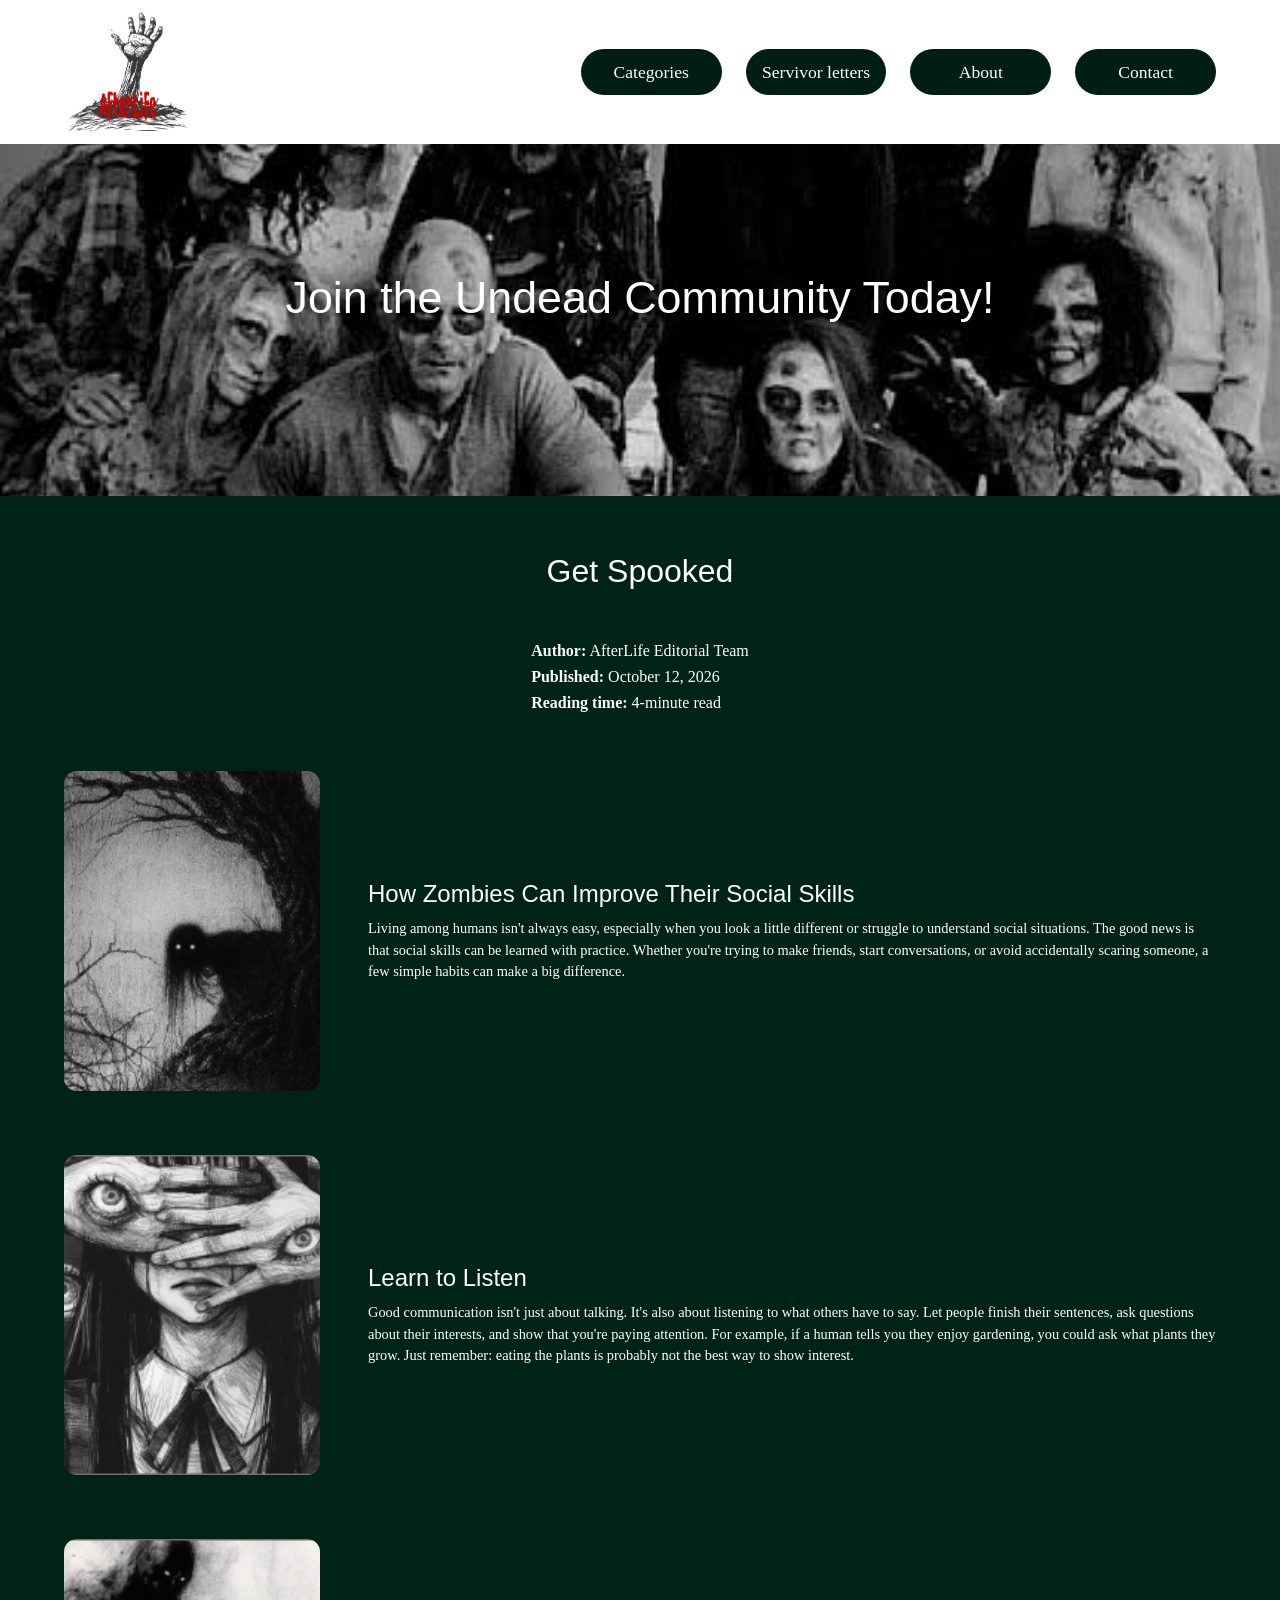
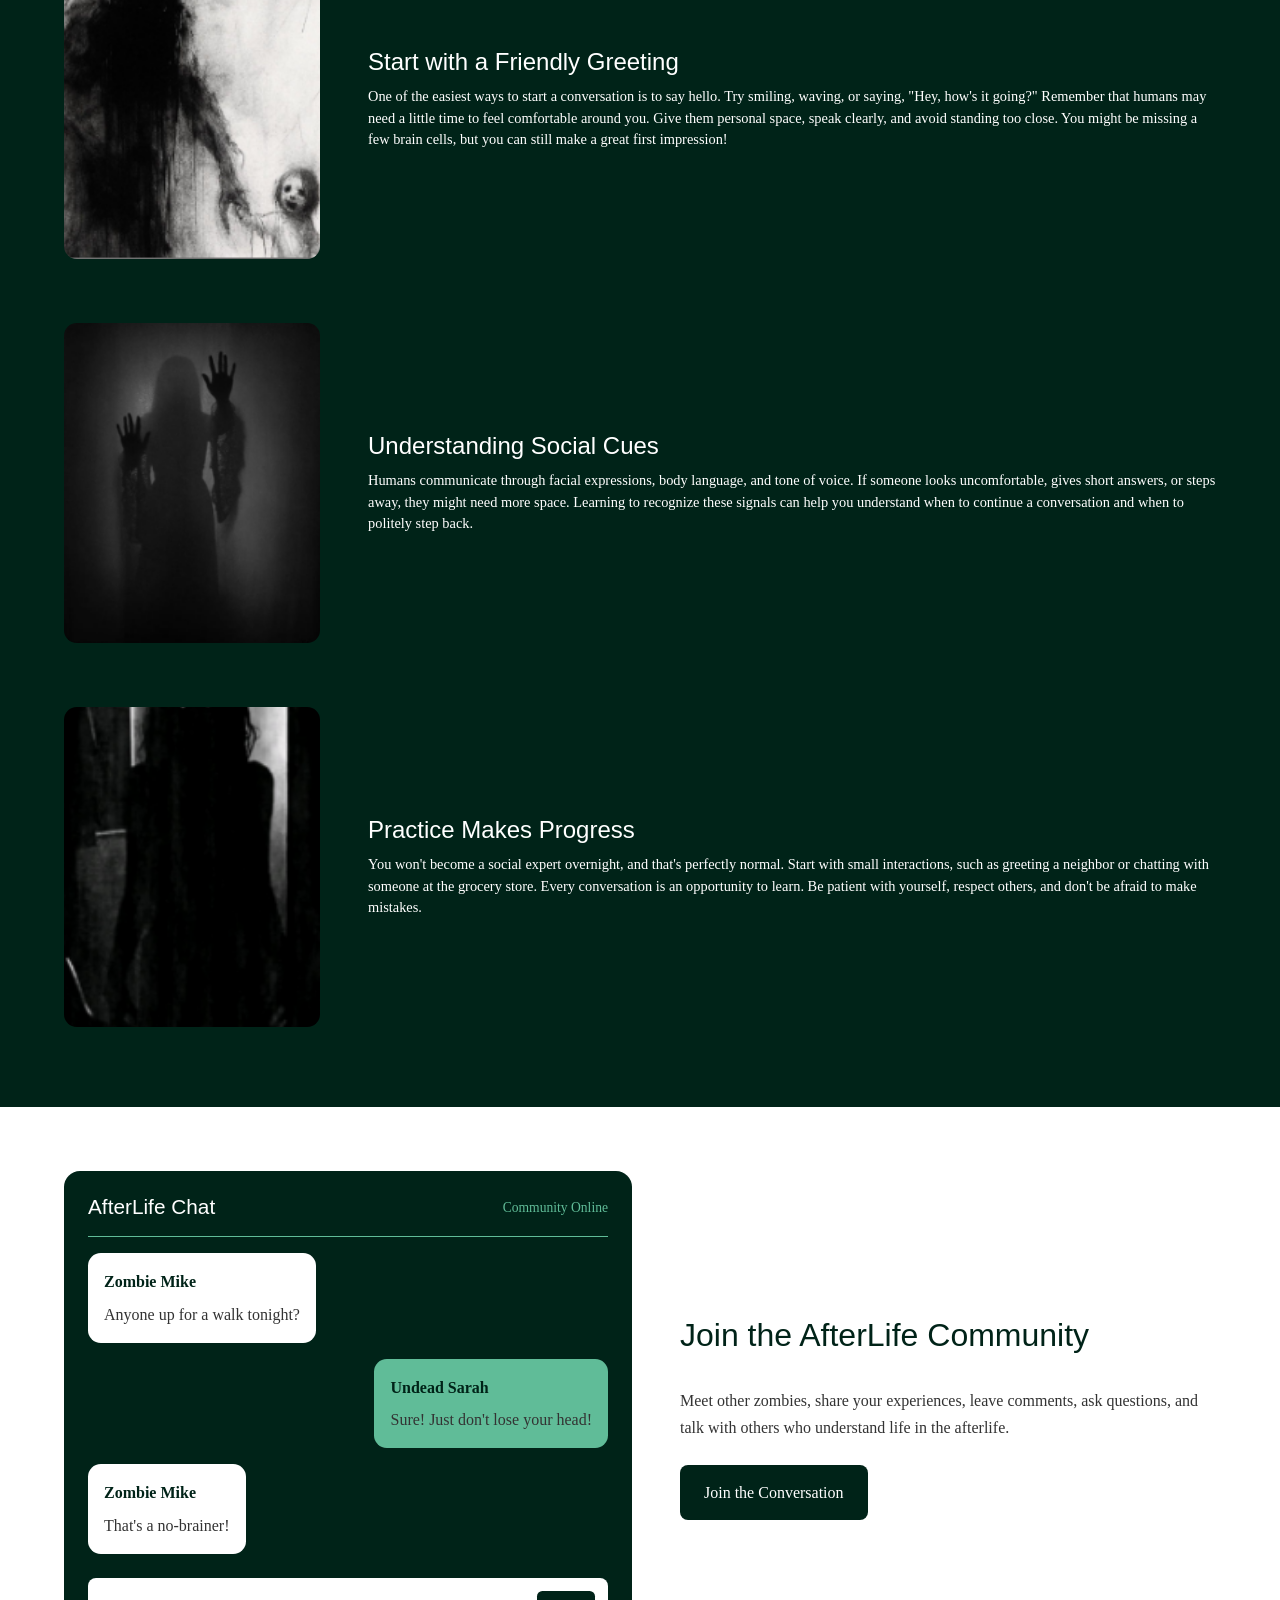
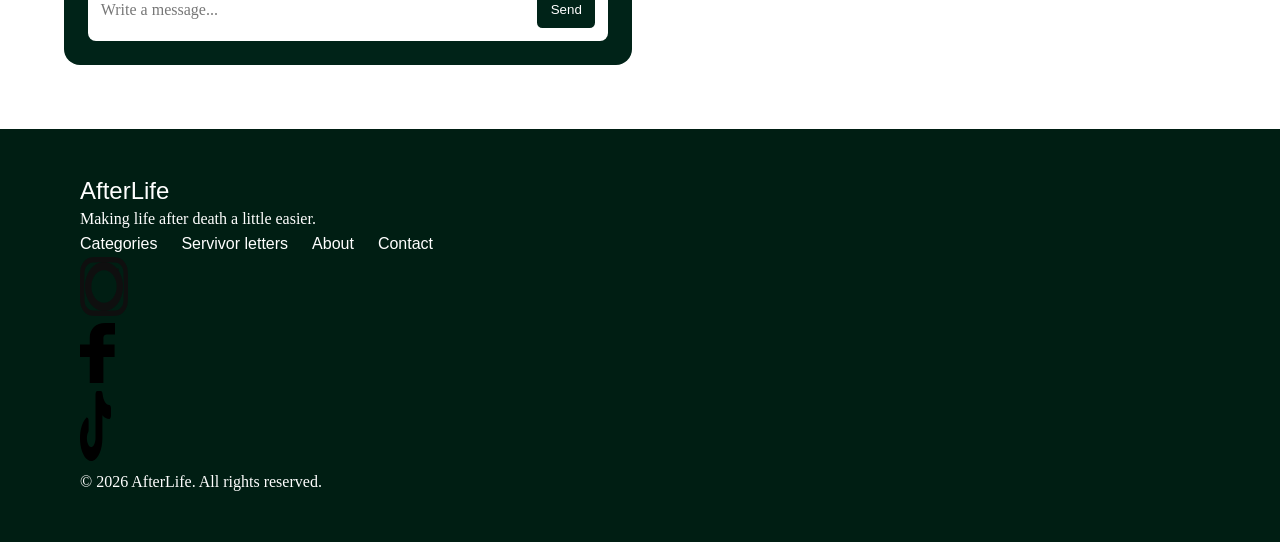
<file: article1.html>
<!DOCTYPE html> <!--Declares the document type and version (HTML-5) ()-->
<html lang="en"><!--Tells the browser and accessibility tools that the page is in english-->
<head><!--Holds things like meta data, title, css link-->
<!-- Meta data -->
  <meta charset="utf-8">
  <meta name="viewport" content="width=device-width, initial-scale=1">
  <meta name="description" content="Explore zombie social skills, friendship, communication, and relationships with helpful articles from AfterLife.">
   <meta name="keywords" content="zombie social skills, zombie friendship, zombie relationships, how zombies make friends, zombie communication tips, zombie confidence building, zombie social life, zombie dating tips, zombie lifestyle advice, undead friendship guide, zombie community building, how to meet other zombies, zombie conversation tips, zombie relationship skills, zombie emotional intelligence, zombie personal development, zombie self improvement, zombie social confidence, zombie communication guide, zombie friendship advice, how to talk to other zombies, how to make friends as a zombie, how to improve communication skills, how to build relationships as a zombie, how zombies handle social situations, how to overcome social awkwardness, how to develop better friendships, how to become more socially confident, how to meet new zombie friends, how to improve your undead lifestyle, best zombie dating advice, zombie friendship activities, zombie social skills training, zombie relationship coaching, zombie communication course, zombie lifestyle guide, zombie dating and relationships, zombie friendship community, zombie social behavior, zombie etiquette tips, zombie survival lifestyle, undead daily living advice, zombie personal growth tips, zombie social interaction guide, ways zombies can make friends, tips for dating as a zombie, ways to improve zombie communication, building friendships in the undead world, social skills for newly turned zombies, complete guide to zombie relationships">

<!-- open graph (preview card when shared on platforms like Facebook) -->

<!-- imports -->

<!-- google font -->

<!-- favicon -->

<!-- title -->
  <title>Zombie Social Skills | AfterLife</title>
<!-- css link -->
<link rel="stylesheet" href="styles.css">  <!-- Load responsive navigation library -->
</head><!--end-->
<body><!--Holds all the content on the page-->
<header>
  <div class="container">

    <!-- Logo -->
    <div class="logo">
      <img src="logos/zombie-spooky-arm-sticking-out-ground-with-engraving-style-black-color-only_925376-243410.jpg" alt="Logo">
    </div>

   <!-- Navbar -->
<nav class="navbar" aria-label="Main navigation">
  <ul>
    <li><a href="category3.html">Categories</a></li>
    <li><a href="fear6.html">Servivor letters</a></li>
    <li><a href="about4.html">About</a></li>
    <li><a href="contact5.html">Contact</a></li>
  </ul>
</nav>

    <!-- Toggle Button -->
    <button type="button" class="menu-toggle" onclick="toggleNav()" aria-label="Toggle navigation">
      ☰
    </button>

  </div>
</header>

  <!-- Banner -->
  <section class="article-banner" aria-label="Introduction">
    <div class="banner-container">
      <div class="banner-content">
        <h1>Join the Undead Community Today!</h1>
      </div>
    </div>
  </section>

  <!-- Main Content -->
  <main>
    <article class="content-section">
      <div class="container">
        <header class="article-header">
          <h2>Get Spooked</h2>
          <div class="top-middle">
            <p><strong>Author:</strong> AfterLife Editorial Team</p>
            <p><strong>Published:</strong> October 12, 2026</p>
            <p><strong>Reading time:</strong> 4-minute read</p>
          </div>
        </header>

        <!-- Introduction -->
        <section class="article-section">
          <div class="content-right">
            <h2>How Zombies Can Improve Their Social Skills</h2>
            <p>Living among humans isn't always easy, especially when you look a little different or struggle to understand social situations. The good news is that social skills can be learned with practice. Whether you're trying to make friends, start conversations, or avoid accidentally scaring someone, a few simple habits can make a big difference.</p>
          </div>
          <div class="image">
            <img src="images/scaryimage.png (2).png" alt="Spooky zombie illustration" loading="lazy">
          </div>
        </section>

        <!-- Listening Skills -->
        <section class="article-section">
          <div class="content-right">
            <h2>Learn to Listen</h2>
            <p>Good communication isn't just about talking. It's also about listening to what others have to say. Let people finish their sentences, ask questions about their interests, and show that you're paying attention. For example, if a human tells you they enjoy gardening, you could ask what plants they grow. Just remember: eating the plants is probably not the best way to show interest.</p>
          </div>
          <div class="image">
            <img src="images/scaryimage2.png.png" alt="Creepy zombie-themed illustration" loading="lazy">
          </div>
        </section>

        <!-- Friendly Greetings -->
        <section class="article-section">
          <div class="content-right">
            <h2>Start with a Friendly Greeting</h2>
            <p>One of the easiest ways to start a conversation is to say hello. Try smiling, waving, or saying, "Hey, how's it going?" Remember that humans may need a little time to feel comfortable around you. Give them personal space, speak clearly, and avoid standing too close. You might be missing a few brain cells, but you can still make a great first impression!</p>
          </div>
          <div class="image">
            <img src="images/scaryimage3.png.png" alt="Zombie-themed greeting illustration" loading="lazy">
          </div>
        </section>

        <!-- Social Cues -->
        <section class="article-section">
          <div class="content-right">
            <h2>Understanding Social Cues</h2>
            <p>Humans communicate through facial expressions, body language, and tone of voice. If someone looks uncomfortable, gives short answers, or steps away, they might need more space. Learning to recognize these signals can help you understand when to continue a conversation and when to politely step back.</p>
          </div>
          <div class="image">
            <img src="images/scaryimage4.png.png" alt="Zombie-themed social interaction illustration" loading="lazy">
          </div>
        </section>

        <!-- Practice -->
        <section class="article-section">
          <div class="content-right">
            <h2>Practice Makes Progress</h2>
            <p>You won't become a social expert overnight, and that's perfectly normal. Start with small interactions, such as greeting a neighbor or chatting with someone at the grocery store. Every conversation is an opportunity to learn. Be patient with yourself, respect others, and don't be afraid to make mistakes.</p>
          </div>
          <div class="image">
            <img src="images/scaryimage5.png.png" alt="Zombie-themed social skills illustration" loading="lazy">
          </div>
        </section>
      </div>
    </article>
  </main>

  <!-- COMMUNITY SECTION -->
<section class="community-section" aria-labelledby="community-heading">
    <div class="container">

        <!-- COMMUNITY CHAT SCREEN -->
        <div class="chat-screen-left" aria-label="Community chat preview">

            <div class="chat-header">
                <h3>AfterLife Chat</h3>
                <span>Community Online</span>
            </div>

            <div class="chat-message">
                <strong>Zombie Mike</strong>
                <p>Anyone up for a walk tonight?</p>
            </div>

            <div class="chat-message message-right">
                <strong>Undead Sarah</strong>
                <p>Sure! Just don't lose your head!</p>
            </div>

            <div class="chat-message">
                <strong>Zombie Mike</strong>
                <p>That's a no-brainer!</p>
            </div>

            <div class="chat-input">
                <span>Write a message...</span>
                <button type="button" disabled>Send</button>
            </div>

        </div>

        <!-- COMMUNITY INFORMATION -->
        <div class="content-right">
            <h2 id="community-heading">Join the AfterLife Community</h2>

            <p>
                Meet other zombies, share your experiences, leave comments,
                ask questions, and talk with others who understand life
                in the afterlife.
            </p>

            <a href="contact.html">Join the Conversation</a>
        </div>

    </div>
</section>
  <!-- Footer -->
  <footer class="footer">
    <div class="container">
      <div class="footer-logo">
        <h2>AfterLife</h2>
        <p>Making life after death a little easier.</p>
      </div>
      <!-- Footer Navigation -->
      <nav class="footer-nav" aria-label="Footer navigation">
         <li><a href="category3.html">Categories</a></li>
         <li><a href="fear6.html">Servivor letters</a></li>
         <li><a href="about4.html">About</a></li>
         <li><a href="contact5.html">Contact</a></li>
      </nav>
      <!-- Social Media Icons -->
      <div class="icon-area-right">
        <ul>
          <li><a href="#" aria-label="Instagram"><img src="./logos/instagramicon.png.png" alt="Instagram"></a></li>
          <li><a href="#" aria-label="Facebook"><img src="./logos/facebookicon.png.png" alt="Facebook"></a></li>
          <li><a href="#" aria-label="TikTok"><img src="./logos/tiktokicon.png.png" alt="TikTok"></a></li>
        </ul>
      </div>
      <!-- Copyright -->
      <div class="copyright">
        <p>&copy; 2026 AfterLife. All rights reserved.</p>
      </div>
    </div>
  </footer>

  <!-- script -->
   <script src="script.js"></script>
</body>
</html>
</file>
<file: styles.css>
/* GLOBAL RESET */
* {
    margin: 0;
    padding: 0;
    scroll-behavior: smooth;
    -webkit-font-smoothing: antialiased;
    -moz-osx-font-smoothing: grayscale;
    text-decoration: none;
    list-style: none;
    line-height: 1.6;
    box-sizing: border-box;
}

/* HEADINGS */
h1, h2, h3, h4, h5, h6 {
    font-weight: normal;
  font-family: "Slackey", sans-serif;
    line-height: 1.2;
}

/* BODY */
body {
    font-family: "", serif;
    font-size: 1em;
    font-weight: 400;
    line-height: 1.5;
    text-align: left;
    color: #222;
    background-color: #f4f4f4;
}
/*global end

/* HEADER */
header {
    width: 100%;
    background-color: #FFFFFF;
    padding: 0.5em 5%;
    position: relative;
    z-index: 10;
}

/* CONTAINER */
.container {
    display: flex;
    flex-wrap: wrap;
    align-items: center;
    gap: 1em;
}

/* LOGO */
.logo {
    display: flex;
    align-items: center;
}

.logo img {
    display: block;
    width: 8em;
    max-width: 100%;
    height: auto;
}

/* NAVIGATION */
.navbar {
    margin-left: auto;
}

.navbar ul {
    display: flex;
    align-items: center;
    gap: 1.5em;
    list-style: none;
}

.navbar a {
    display: block;
    padding: 0.5em;
    color: white;
    width: 8em;
    font-size: 1.1em;
    background-color: #001E13;
    border-radius: 3.125em;
    text-align: center;
    text-decoration: none;
    transition: color 0.3s ease;
}

/* NAVIGATION PSEUDO-CLASSES */
.navbar a:hover {
    color: #7B1C1C;
}

.navbar a:focus-visible {
    outline: 0.15em solid #7B1C1C;
    outline-offset: 0.2em;
}

/* MENU TOGGLE BUTTON */
.menu-toggle {
    display: none;
    padding: 0.4em 0.6em;
    margin-left: auto;
    background-color: transparent;
    border: 0.1em solid #001E13;
    color: #001E13;
    font-size: 1.5em;
    cursor: pointer;
    position: relative;
}

.menu-toggle:hover {
    color: #7B1C1C;
    border-color: #050505;
}

.menu-toggle:focus-visible {
    outline: 0.15em solid #001E13;
    outline-offset: 0.2em;
}
/* MOBILE MEDIA QUERY */
@media screen and (max-width: 55em) {

    /* HEADER */
    .header,
    header {
        position: relative;
        z-index: 9999;
    }

    /* SHOW HAMBURGER MENU */
    .menu-toggle {
        display: block;
    }

    /* HIDE DESKTOP NAVIGATION */
    .navbar {
        display: none;
        width: 100%;
        margin-left: 0;
    }

    /* SHOW NAVIGATION WHEN TOGGLED */
    .navbar.active {
        display: block;
        position: absolute;
        top: 100%;
        left: 0;
        width: 100%;
        background-color: #ffffff;
        padding: 1em 5%;
        z-index: 10000;
        box-sizing: border-box;
    }

    /* NAVIGATION LIST */
    .navbar ul {
        display: flex;
        flex-direction: column;
        align-items: stretch;
        gap: 0.5em;
        padding-top: 0;
    }

    /* NAVIGATION LINKS */
    .navbar a {
        display: block;
        width: 100%;
        padding: 0.75em;
        box-sizing: border-box;
    }

    /* CONTAINER */
    .container {
        flex-wrap: wrap;
    }

}
/* FOOTER */
.footer {
    background-color: #001E13;
    padding: 3em 2em;
    color: #ffffff;
}

/* FOOTER CONTAINER */
.footer .container {
    display: block;
    width: 100%;
    max-width: 70em;
    margin: 0 auto;
}

/* FOOTER HEADING */
.footer h3 {
    font-size: 1.3em;
    margin-bottom: 2em;
}

/* FOOTER BOTTOM */
.footer-bottom {
    display: flex;
    justify-content: space-between;
    align-items: center;
    flex-wrap: wrap;
    gap: 2em;
}

/* FOOTER NAVIGATION */
.footer-nav {
    display: flex;
    flex-wrap: wrap;
    gap: 1.5em;
    font-family:  "Slackey", sans-serif;;
}

/* FOOTER NAVIGATION LINKS */
.footer-nav a {
    color: #ffffff;
    text-decoration: none;
    transition: color 0.3s ease;
}

/* FOOTER NAVIGATION HOVER */
.footer-nav a:hover {
    color: #60BC98;
}

/* SOCIAL ICON AREA */
.icon-area ul {
    display: flex;
    flex-wrap: wrap;
    list-style: none;
    gap: 1em;
}

/* SOCIAL ICON IMAGES */
.icon-area img {
    width: 2em;
    height: 2em;
    object-fit: contain;
}

/* SOCIAL ICON HOVER */
.icon-area a:hover img {
    opacity: 0.7;
}

/* CATEGORY BANNER */
.banner {
    background-image: url("./images/scarywindow.png");
    background-size: cover;
    background-position: center;
    background-repeat: no-repeat;
    background-color: #000000;
    min-height: 90vh;
    display: flex;
    align-items: center;
    padding: 2em 5%;
    position: relative;
    text-align: center;
}

/* BANNER CONTAINER */
.banner-container {
    width: 100%;
    max-width: 70em;
    margin: 0 auto;
    position: relative;
    z-index: 1;
}

/* BANNER CONTENT */
.banner-content {
    padding: 2em;
}

/* BANNER HEADING */
.banner h1 {
    font-size: 3.5em;
    font-weight: normal;
    line-height: 1.2;
    margin-bottom: 0.5em;
}

/* SECTION LINKS */
section a {
    background-color: #001E13;
    padding: 1em;
    border-radius: 10px;
    color: white;
    transition: background-color 1.0s ease, color 1.5s ease;
}

/* SECTION LINK HOVER */
section a:hover {
    color: #7B1C1C;
}
/* MOBILE BANNER */
@media screen and (max-width: 40em) {

    .banner {
        min-height: 70vh;
        padding: 2em 1em;
        background-repeat: no-repeat;
        background-size: cover;
        background-position: center;
    }

    .banner-content {
        padding: 1em;
    }

    .banner h1 {
        font-size: 2.3em;
    }

}
/* ABOUT SECTION */
.about {
    width: 100%;
    padding: 4em 1em;
    background-color: #001E13;
    box-sizing: border-box;
    color: white;
    text-align: center;
}

/* ABOUT CONTAINER */
.about .container {
    display: block;
    width: 100%;
    max-width: 60em;
    margin: 0 auto;
    padding: 2em;
    box-sizing: border-box;
    text-align: center;
}

/* ABOUT HEADING */
.about h2 {
    display: block;
    width: 100%;
    margin-bottom: 1em;
    color: #d0d8d4;
    text-align: center;
}

/* ABOUT DESCRIPTION */
.about p {
    line-height: 1.8;
    max-width: 45em;
    margin: 0 auto;
    text-align: center;
}

/* MOBILE LAYOUT */
@media screen and (max-width: 40em) {

    .about {
        padding: 2em 1em;
    }

    .about .container {
        padding: 1em;
    }

}





/* Categories section */
.categories {
    width: 100%;
    padding: 3em 1em;
    box-sizing: border-box;
    background-color: #001E13;
}

/* Category container */
.category-container {
    width: 100%;
    max-width: 70em;
    margin: 0 auto;
}

/* Section heading */
#article-heading {
    text-align: center;
    margin-bottom: 2em;
}

/* Flexbox layout */
.categories .container {
    display: flex;
    flex-wrap: wrap;
    gap: 2em;
    width: 100%;
}

/* Individual category boxes */
.box {
    flex: 1 1 17em;
    box-sizing: border-box;
    padding: 1.5em;
    border-radius: 1em;
    background-color: #ffffff;
    text-align: center;
}

/* Category images */
.box img {
    width: 100%;
    height: 14em;
    object-fit: cover;
    border-radius: 0.5em;
}

/* Category headings */
.box h2 {
    margin: 1em 0 0.5em;
}

/* Category descriptions */
.box p {
    line-height: 1.6;
    margin-bottom: 1.5em;
}

/* Category links */
.box a {
    display: inline-block;
    padding: 0.7em 1.2em;
    background-color: #285b46;
    color: white;
    text-decoration: none;
    border-radius: 0.5em;
}

/* Hover effect */
.box a:hover {
    background-color: #60BC98;
    color: #8B0000;
}

/* Box hover effect */
.box:hover {
    border-color: #60BC98;
}

/* Mobile layout */
@media screen and (max-width: 40em) {

    .categories .container {
        flex-direction: column;
    }

    .box {
        width: 100%;
    }

    .box img {
        height: auto;
    }
}
/* SUBSCRIPTION SECTION */

.subscription-section {
    display: flex;                          /* Uses flexbox */
    flex-direction: row;                    /* Places columns side by side */
    flex-wrap: wrap;                        /* Allows columns to wrap */
    align-items: center;                    /* Aligns columns vertically */
    gap: 2em;                               /* Adds space between columns */
    width: 100%;                            /* Uses full width */
    padding: 3em 1em;                       /* Adds inside spacing */
    box-sizing: border-box;                 /* Includes padding in width */
}

/* LEFT SIDE - FORM */

.left {
    flex: 1 1 20em;                         /* Allows form column to grow */
    min-width: 0;                           /* Prevents overflow */
    padding: 1.5em;                         /* Adds space around form */
    box-sizing: border-box;                 /* Includes padding in width */
}

/* MAILCHIMP CONTAINER */

#mc_embed_signup {
    width: 100%;                            /* Uses available width */
    padding: 1.5em;                         /* Adds space inside container */
    background-color: #fff;                 /* Sets white background */
    clear: both;                            /* Clears floats */
    font-family: Arial, Helvetica, sans-serif; /* Sets font */
    box-sizing: border-box;                 /* Includes padding in width */
}

/* FORM */

#mc-embedded-subscribe-form {
    display: block;                         /* Uses normal form layout */
    width: 100%;                            /* Uses available width */
    margin: 0;                              /* Removes default margin */
    padding: 0;                             /* Removes default padding */
    box-sizing: border-box;                 /* Includes padding in width */
}

/* FORM CONTENT */

#mc_embed_signup_scroll {
    width: 100%;                            /* Uses available width */
    padding: 0;                             /* Removes extra spacing */
    box-sizing: border-box;                 /* Includes padding in width */
}

/* FORM HEADING */

#mc-embedded-subscribe-form h2 {
    display: block;                         /* Makes heading a block */
    width: 100%;                            /* Uses available width */
    margin: 0 0 1em;                        /* Adds space below heading */
    padding: 1em;                           /* Adds space inside heading */
    font-size: 2em;                         /* Sets heading size */
    box-sizing: border-box;                 /* Includes padding in width */
}

/* REQUIRED FIELD MESSAGE */

.indicates-required {
    margin-bottom: 1em;                     /* Adds space below message */
}

/* FORM FIELD CONTAINERS */

.mc-field-group {
    display: flex;                          /* Uses flexbox */
    flex-direction: column;                 /* Stacks label and input */
    width: 100%;                            /* Uses available width */
    margin-bottom: 1em;                     /* Adds space between fields */
}

/* FORM LABELS */

#mc-embedded-subscribe-form label {
    display: block;                         /* Places label on its own line */
    margin-bottom: 0.5em;                   /* Adds space below label */
    font-weight: bold;                      /* Makes labels bold */
}

/* FORM INPUTS */

#mc-embedded-subscribe-form input:not([type="submit"]) {
    width: 100%;                            /* Uses available width */
    max-width: 25em;                        /* Limits input width */
    padding: 0.8em;                         /* Adds inside spacing */
    margin: 0;                              /* Removes default margin */
    border: 0.1em solid #285b46;            /* Adds green border */
    border-radius: 0.5em;                   /* Rounds input corners */
    box-sizing: border-box;                 /* Includes padding in width */
}

/* BIRTHDAY INPUTS */

#mc-embedded-subscribe-form .datefield {
    display: flex;                          /* Uses flexbox */
    flex-direction: row;                    /* Places date inputs in a row */
    flex-wrap: wrap;                         /* Allows inputs to wrap */
    align-items: center;                    /* Aligns inputs vertically */
    gap: 0.5em;                              /* Adds space between inputs */
}

#mc-embedded-subscribe-form .datefield input {
    width: 5em;                             /* Sets birthday input width */
}

/* SUBMIT BUTTON CONTAINER */

.submit-container {
    margin-top: 1em;                        /* Adds space above button */
}

/* SUBMIT BUTTON */

#mc-embedded-subscribe {
    width: 12em;                            /* Sets button width */
    padding: 1em;                           /* Adds inside spacing */
    background-color: #285b46;              /* Sets green background */
    color: white;                           /* Sets white text */
    font-size: 1.2em;                       /* Sets text size */
    border: none;                            /* Removes border */
    border-radius: 0.5em;                   /* Rounds button corners */
    cursor: pointer;                        /* Shows pointer on hover */
}

/* BUTTON HOVER */

#mc-embedded-subscribe:hover {
    background-color: #60BC98;              /* Changes background */
    color: #8B0000;                          /* Changes text color */
}

/* HIDDEN ANTI-SPAM FIELD */

.hidden-field {
    position: absolute;                     /* Removes from normal layout */
    left: -5000em;                           /* Hides field off screen */
}

/* RIGHT SIDE - IMAGE */

.image-right {
    flex: 1 1 20em;                         /* Allows image column to grow */
    min-width: 0;                           /* Prevents overflow */
    box-sizing: border-box;                 /* Includes padding in width */
}

/* IMAGE STYLING */

.image-right img {
    display: block;                         /* Removes inline spacing */
    width: 100%;                            /* Fills image container */
    height: auto;                           /* Maintains proportions */
    border-radius: 1em;                     /* Rounds image corners */
}

/* MOBILE LAYOUT */

@media screen and (max-width: 40em) {

    .subscription-section {
        flex-direction: column;             /* Stacks form and image */
        gap: 1em;                            /* Reduces column spacing */
        padding: 2em 1em;                    /* Reduces section spacing */
    }

    .left,
    .image-right {
        flex: 1 1 100%;                      /* Uses full available width */
        width: 100%;                         /* Fills container */
        padding: 1em;                        /* Adds inside spacing */
    }

    #mc_embed_signup {
        padding: 1em;                        /* Reduces container padding */
    }

    #mc-embedded-subscribe-form h2 {
        padding: 0.8em;                      /* Keeps heading padding */
        font-size: 1.6em;                    /* Reduces heading size */
    }

    #mc-embedded-subscribe {
        width: 100%;                         /* Makes button full width */
    }

}
/* SOCIAL ICONS */
.icon-area ul {
    display: flex;
    align-items: center;
    gap: 1em;
    padding: 0;
    margin: 0;
    list-style: none;
}

.icon-area img {
    display: block;
    width: 2em;
    height: 2em;
    object-fit: contain;
    transition: transform 0.3s ease;
}

.icon-area a:hover img {
    transform: translateY(-0.2em);
}

/* MOBILE FOOTER */
@media screen and (max-width: 40em) {

    .footer .container {
        flex-direction: column;
        align-items: flex-start;
    }

    .footer-bottom {
        flex-direction: column;
        align-items: flex-start;
    }

    .footer-nav ul {
        flex-direction: column;
        gap: 0.75em;
    }

}
/* Social Media Icons */
.icon-area ul {
    display: flex;
    gap: 1em;
    padding: 0;
    margin: 0;
    list-style: none;
}

.icon-area a {
    display: block;
    padding: 0.5em;
    border-radius: 0.5em;
    transition: background-color 0.3s ease;
}

.icon-area img {
    display: block;
    width: 2.5em;
    height: 2.5em;
    object-fit: contain;
}

/* Icon Hover */
.icon-area a:hover {
    background-color: #60BC98;
} 
/* Mobile Layout */
@media screen and (max-width: 40em) {
    .footer-bottom {
        flex-direction: column;
        align-items: flex-start;
    }

    .footer-nav ul {
        flex-wrap: wrap;
        gap: 1em;
    }

    .icon-area {
        margin-left: 0;
    }
}
/* CATEGORY SECTION */
.category-section {
    width: 100%;
    padding: 5em 5%;
    background-color: #001E13;
    color: white;
    text-align: center;
    box-sizing: border-box;
}

/* CATEGORY CONTAINER */
.category-section .container {
    display: block;
    width: 100%;
    max-width: 75em;
    margin: 0 auto;
}

/* CATEGORY HEADING */
.category-section h2 {
    margin-bottom: 0.5em;
    font-size: 2.5em;
    color: #60BC98;
}

/* CATEGORY INTRODUCTION */
.category-intro {
    max-width: 40em;
    margin: 0 auto 2em;
    color: #d0d8d4;
    line-height: 1.8;
}

/* CATEGORY NAVIGATION */
.dropdown-menu {
    display: flex;
    flex-wrap: wrap;
    justify-content: center;
    gap: 1em;
    margin-bottom: 3em;
}

/* CATEGORY NAVIGATION LINKS */
.dropdown-menu a {
    display: block;
    padding: 0.7em 1.5em;
    color: white;
    background-color: #26352e;
    border: 0.1em solid #60BC98;
    border-radius: 2em;
    text-decoration: none;
    transition: background-color 0.3s ease, color 0.3s ease;
}

/* CATEGORY NAVIGATION HOVER */
.dropdown-menu a:hover {
    background-color: #60BC98;
    color: #001E13;
}

/* CATEGORY GRID */
.category-grid {
    display: flex;
    flex-wrap: wrap;
    align-items: stretch;
    gap: 1.5em;
    width: 100%;
}

/* CATEGORY BOXES */
.category-box {
    display: flex;
    flex: 1 1 0;
    flex-direction: column;
    min-width: 0;
    overflow: hidden;
    background-color: #ffffff;
    color: #001E13;
    border-radius: 1em;
    box-shadow: 0 0.4em 1em rgba(0, 0, 0, 0.25);
    transition: transform 0.3s ease, box-shadow 0.3s ease;
}

/* CATEGORY BOX HOVER */
.category-box:hover {
    transform: translateY(-0.5em);
    box-shadow: 0 0.8em 1.5em rgba(0, 0, 0, 0.35);
}

/* CATEGORY IMAGES */
.category-box img {
    display: block;
    width: 100%;
    height: 18em;
    object-fit: cover;
}

/* CATEGORY CONTENT */
.category-content {
    display: flex;
    flex: 1;
    flex-direction: column;
    align-items: center;
    padding: 1.5em;
}

/* CATEGORY LABEL */
.category-label {
    margin-bottom: 0.7em;
    color: #368c6b;
    font-size: 0.75em;
    font-weight: bold;
    letter-spacing: 0.1em;
}

/* CATEGORY TITLES */
.category-box h3 {
    margin-bottom: 0.7em;
    font-size: 1.5em;
    color: #001E13;
}

/* CATEGORY TEXT */
.category-box p {
    margin-bottom: 1.5em;
    line-height: 1.7;
}

/* CATEGORY BUTTON */
.category-buttons {
    display: inline-flex;
    align-items: center;
    justify-content: center;
    align-self: center;
    width: 100%;
    max-width: 14em;
    min-height: 3em;
    margin-top: auto;
    padding: 0.8em 1em;
    background-color: #001E13;
    color: #ffffff;
    font-size: 1em;
    font-weight: bold;
    text-align: center;
    text-decoration: none;
    border: 0.1em solid #001E13;
    border-radius: 2em;
    cursor: pointer;
    box-sizing: border-box;
    transition: background-color 0.3s ease,
                color 0.3s ease,
                transform 0.3s ease;
}

/* CATEGORY BUTTON HOVER */
.category-buttons:hover {
    background-color: #60BC98;
    border-color: #60BC98;
    color: #001E13;
    transform: translateY(-0.2em);
}

/* CATEGORY BUTTON FOCUS */
.category-buttons:focus-visible {
    outline: 0.15em solid #60BC98;
    outline-offset: 0.2em;
}

/* MOBILE LAYOUT */
@media screen and (max-width: 40em) {

    /* CATEGORY SECTION */
    .category-section {
        padding: 3em 1em;
    }

    /* CATEGORY HEADING */
    .category-section h2 {
        font-size: 2em;
    }

    /* CATEGORY NAVIGATION */
    .dropdown-menu {
        gap: 0.7em;
        margin-bottom: 2em;
    }

    /* CATEGORY GRID */
    .category-grid {
        flex-direction: column;
    }

    /* CATEGORY BOXES */
    .category-box {
        flex: 1 1 auto;
        width: 100%;
    }

    /* CATEGORY IMAGES */
    .category-box img {
        height: 16em;
    }

}
 /* ARTICLE BANNER */
.article-banner {
    display: flex;
    align-items: center;
    justify-content: center;
    width: 100%;
    min-height: 22em;
    padding: 3em 2em;
    background-image: url(images/group.png);
    background-size: cover;
    background-position: center;
    text-align: center;
}

/* BANNER HEADING */
.banner-content h1 {
    color: #FFFFFF;
    font-size: 2.5em;
    font-weight: normal;
    text-align: center;
}

/* MAIN ARTICLE SECTION */
.content-section {
    width: 100%;
    padding: 3em 5%;
    background-color: #002318;
    color: #FFFFFF;
    box-sizing: border-box;
}

/* ARTICLE CONTAINER */
.content-section .container {
    display: flex;
    flex-wrap: wrap;
    width: 100%;
    max-width: none;
    margin: 0;
    gap: 2em;
    background-color: transparent;
}

/* ARTICLE HEADER */
.article-header {
    width: 100%;
    text-align: center;
    margin-bottom: 1em;
    background-color: transparent;
}

/* ARTICLE TITLE */
.article-header h2 {
    color: #FFFFFF;
    font-size: 2em;
    font-weight: normal;
    margin-bottom: 1.5em;
}

/* ARTICLE INFORMATION */
.top-middle {
    text-align: left;
    width: fit-content;
    margin: 0 auto;
    line-height: 1.3;
    color: #FFFFFF;
    background-color: transparent;
}

/* TABLET AND MOBILE */
@media screen and (max-width: 40em) {

    /* MAIN ARTICLE SECTION */
    .content-section {
        padding: 2em 1em;
    }

    /* ARTICLE CONTAINER */
    .content-section .container {
        flex-direction: column;
        gap: 1.5em;
    }

    /* ARTICLE HEADER */
    .article-header {
        text-align: center;
        margin-bottom: 0.5em;
    }

    /* ARTICLE TITLE */
    .article-header h2 {
        font-size: 1.6em;
        margin-bottom: 1em;
    }

    /* ARTICLE INFORMATION */
    .top-middle {
        width: 100%;
        text-align: center;
        font-size: 0.9em;
    }

    /* BANNER HEADING */
    .banner-content h1 {
        font-size: 1.8em;
        text-align: center;
    }

}
/* ARTICLE ROWS */
.article-section {
    display: flex;
    flex-direction: row-reverse;
    flex-wrap: wrap;
    align-items: center;
    width: 100%;
    gap: 3em;
    margin-bottom: 2em;
}

/* ARTICLE TEXT */
.article-section .content-right {
    flex: 1 1 18em;
    color: white;
}

/* ARTICLE HEADINGS */
.article-section h2 {
    font-size: 1.5em;
    font-weight: normal;
    margin-bottom: 0.4em;
}

/* ARTICLE PARAGRAPHS */
.article-section p {
    font-size: 0.9em;
    line-height: 1.5;
}

/* ARTICLE IMAGES */
.article-section .image {
    flex: 0 1 16em;
}

.article-section img {
    display: block;
    width: 100%;
    height: 12em;
    object-fit: cover;
}

/* COMMUNITY SECTION */
.community-section {
    width: 100%;
    padding: 4em 5%;
    background-color: #FFFFFF;
    box-sizing: border-box;
}

/* COMMUNITY CONTAINER */
.community-section > .container {
    display: flex;
    flex-wrap: wrap;
    align-items: center;
    gap: 3em;
    width: 100%;
    max-width: none;
    margin: 0;
}

/* CHAT SCREEN */
.community-section .chat-screen-left {
    display: flex;
    flex: 1 1 22em;
    flex-direction: column;
    gap: 1em;
    min-width: 0;
    padding: 1.5em;
    background-color: #002318;
    border-radius: 1em;
    box-sizing: border-box;
}

/* CHAT HEADER */
.community-section .chat-header {
    display: flex;
    flex-wrap: wrap;
    justify-content: space-between;
    align-items: center;
    gap: 0.5em;
    padding-bottom: 1em;
    border-bottom: 0.1em solid #60BC98;
}

.community-section .chat-header h3 {
    color: #FFFFFF;
    font-size: 1.3em;
    margin: 0;
}

.community-section .chat-header span {
    color: #60BC98;
    font-size: 0.85em;
}

/* CHAT MESSAGES */
.community-section .chat-message {
    display: block;
    width: fit-content;
    max-width: 85%;
    padding: 1em;
    background-color: #FFFFFF;
    border-radius: 0.8em;
    box-sizing: border-box;
}

.community-section .chat-message strong {
    color: #002318;
}

.community-section .chat-message p {
    margin: 0.5em 0 0;
    color: #333333;
    line-height: 1.5;
}

/* RIGHT CHAT MESSAGE */
.community-section .message-right {
    align-self: flex-end;
    background-color: #60BC98;
}

/* CHAT INPUT */
.community-section .chat-input {
    display: flex;
    flex-wrap: wrap;
    justify-content: space-between;
    align-items: center;
    gap: 0.75em;
    margin-top: 0.5em;
    padding: 0.8em;
    background-color: #FFFFFF;
    border-radius: 0.5em;
}

.community-section .chat-input span {
    color: #777777;
}

.community-section .chat-input button {
    padding: 0.6em 1em;
    color: #FFFFFF;
    background-color: #002318;
    border: none;
    border-radius: 0.4em;
}

/* COMMUNITY INFORMATION */
.community-section .content-right {
    flex: 1 1 20em;
    min-width: 0;
}

.community-section .content-right h2 {
    color: #002318;
    font-size: 2em;
    margin: 0 0 1em;
}

.community-section .content-right p {
    color: #333333;
    line-height: 1.7;
    margin: 0 0 1.5em;
}

/* COMMUNITY LINK */
.community-section .content-right a {
    display: inline-block;
    padding: 0.9em 1.5em;
    color: #FFFFFF;
    background-color: #002318;
    text-decoration: none;
    border-radius: 0.5em;
    transition: background-color 0.3s ease;
}

.community-section .content-right a:hover {
    background-color: #60BC98;
}

/* MOBILE COMMUNITY SECTION */
@media screen and (max-width: 40em) {

    .community-section {
        padding: 2em 1em;
    }

    .community-section > .container {
        flex-direction: column;
        align-items: stretch;
        gap: 2em;
    }

    .community-section .chat-screen-left,
    .community-section .content-right {
        width: 100%;
        flex: 1 1 auto;
    }

    .community-section .content-right h2 {
        font-size: 1.6em;
    }

}


/* MOBILE LAYOUT */
@media screen and (max-width: 40em) {

    .article-banner {
        min-height: 16em;
    }

    .banner-content h1 {
        font-size: 1.8em;
    }

    .article-section {
        flex-direction: column;
        align-items: stretch;
        gap: 1em;
    }

    .article-section .image {
        width: 100%;
        flex-basis: auto;
    }

    .article-section img {
        height: 14em;
    }

    .community-section .container {
        flex-direction: column;
        align-items: stretch;
    }

    .community-section h2 {
        font-size: 2em;
    }

    .footer .container {
        flex-direction: row;
    }

}

/* MAIN CONTENT */
main {
    width: 100%;
}

/* BANNER */
.banner {
    background-color: #60BC98;
    padding: 5em 2em;
    text-align: center;

}

.banner-container {
    max-width: 70em;
    margin: 0 auto;
}

.banner-content h1 {
    color: #ffffff;
    font-size: 3em;
}

/* ABOUT SECTION */
.about-section {
    background-color: #f4f7f6;
    padding: 5em 2em;
}

.about-content {
    max-width: 55em;
    margin: 0 auto;
}

/* SECTION HEADINGS */
.about-content h2 {
    color: #16836b;
    font-size: 2em;
    margin-bottom: 0.7em;
}

/* PARAGRAPHS */
.about-content p {
    color: #626d77;
    font-size: 1.1em;
    line-height: 1.8;
    margin-bottom: 2em;
}


/* ABOUT BANNER */
.banner-about {
    width: 100%;
    min-height: 30vh;
    background-image: url("images/skullimage.png.png");
    background-size: cover;
    background-position: center;
    background-repeat: no-repeat;
}
/* MOBILE RESPONSIVE */
@media (max-width: 40em) {

    .banner-content h1 {
        font-size: 2.2em;
    }

    .about-section {
        padding: 3em 1.5em;
    }

    .footer-bottom {
        flex-direction: column;
        align-items: flex-start;
    }

}


/* FEAR SECTION */
/* BANNER */
.banner {
    background-image: url(images/zombie.jpg);
    padding: 5em 2em;
    text-align: center;
}

.banner-container {
    max-width: 70em;
    margin: 0 auto;
}

.banner-content h1 {
    color: #ffffff;
    font-size: 2.8em;
    margin-bottom: 1em;
}

.banner-content h2 {
    display: inline-block;
    background-color: #1d2935;
    color: #ffffff;
    padding: 0.7em 1.5em;
    border-radius: 0.4em;
    font-size: 1.1em;
}

/* SURVIVOR STORIES */
.suicide-section {
    background-color: #f4f7f6;
    padding: 4em 2em;
}

.suicide-section h2,
.suicide-notes h2 {
    color: #16836b;
    font-size: 2em;
    text-align: center;
    margin-bottom: 2em;
}

/* IMAGE LAYOUT */
.images {
    display: flex;
    flex-wrap: wrap;
    gap: 2em;
}

.image {
    flex: 1 1 18em;
    overflow: hidden;
    border-radius: 0.8em;
}

.image img {
    width: 100%;
    height: 20em;
    object-fit: cover;
    display: block;
}

/* SURVIVOR LETTERS */
.suicide-notes {
    background-color: #ffffff;
    padding: 4em 2em;
}

/* LETTER BOXES */
.box {
    max-width: 55em;
    margin: 0 auto 2em;
    padding: 2em;
    background-color: #f4f7f6;
    border-left: 0.4em solid #60BC98;
    border-radius: 0.5em;
    box-shadow: 0 0.2em 0.8em rgba(0, 0, 0, 0.08);
}

/* LETTER HEADINGS */
.box h3 {
    color: #1d2935;
    font-size: 1.4em;
    margin-bottom: 1em;
}

/* LETTER DETAILS */
.box p {
    color: #626d77;
    line-height: 1.7;
    margin-bottom: 0.8em;
}

/* LETTER QUOTES */
.box blockquote {
    background-color: #ffffff;
    border-left: 0.3em solid #16836b;
    padding: 1.5em;
    margin-top: 1.5em;
    border-radius: 0.3em;
}

.box blockquote p {
    font-style: italic;
}

/* MOBILE RESPONSIVE */
@media (max-width: 40em) {

    .banner-content h1 {
        font-size: 2em;
    }

    .images {
        flex-direction: column;
    }

    .image img {
        height: 16em;
    }

    .box {
        padding: 1.2em;
    }

}

/*CONTACT FORM*/
/* CONTACT PAGE */
.contact-main {
    width: 100%;
    background-color: #001E13;
}

.contact-section {
    display: flex;
    justify-content: center;
    padding: 4em 1.5em;
    background: linear-gradient(rgba(0, 30, 19, .92), rgba(0, 30, 19, .96)),
                url("./images/scarywindow.png") center / cover no-repeat;
}

.contact-card {
    width: 100%;
    max-width: 38em;
    padding: 2.5em;
    background-color: #fff;
    color: #001E13;
    border: .15em solid #60BC98;
    border-radius: 1em;
    box-shadow: 0 .5em 2em rgba(0, 0, 0, .4);
}

.contact-card h1 {
    margin-bottom: .5em;
    color: #001E13;
    font-size: 2.2em;
    text-align: center;
    font-family: "Slackey", cursive;
}

.contact-card p {
    margin-bottom: 2em;
    color: #444;
    text-align: center;
}

.contact-card form {
    display: flex;
    flex-direction: column;
    gap: .7em;
}

.contact-card label {
    color: #001E13;
    font-weight: bold;
}

.contact-card input,
.contact-card textarea {
    width: 100%;
    padding: .9em;
    margin-bottom: .7em;
    background-color: #f5f8f6;
    color: #001E13;
    border: .1em solid #b8cfc4;
    border-radius: .5em;
    font-family: inherit;
    font-size: 1em;
}

.contact-card input:focus,
.contact-card textarea:focus {
    outline: none;
    border-color: #368c6b;
    box-shadow: 0 0 0 .2em rgba(96, 188, 152, .25);
}

.contact-card textarea {
    min-height: 10em;
    resize: vertical;
}

.contact-card button {
    align-self: center;
    width: 100%;
    max-width: 14em;
    padding: .9em 1.5em;
    margin-top: .5em;
    background-color: #001E13;
    color: #fff;
    border: .1em solid #001E13;
    border-radius: 2em;
    font-size: 1em;
    font-weight: bold;
    cursor: pointer;
    transition: background-color .3s ease, color .3s ease, transform .3s ease;
}

.contact-card button:hover {
    background-color: #60BC98;
    color: #001E13;
    border-color: #60BC98;
    transform: translateY(-.2em);
}

.contact-card button:focus-visible {
    outline: .15em solid #368c6b;
    outline-offset: .2em;
}

/* HEADER */
.site-header {
    width: 100%;
    background: linear-gradient(135deg, #001E13, #002D20);
    border-bottom: .15em solid #60BC98;
    box-shadow: 0 .3em 1em rgba(0, 0, 0, .3);
}

.header-inner {
    display: flex;
    align-items: center;
    justify-content: space-between;
    flex-wrap: wrap;
    width: 100%;
    padding: 1em 3em;
}

/* LOGO */
.brand-logo img {
    display: block;
    width: 7em;
    height: auto;
    transition: transform .3s ease;
}

.brand-logo img:hover {
    transform: scale(1.05);
}

/* NAVIGATION */
.primary-navigation ul {
    display: flex;
    align-items: center;
    flex-wrap: wrap;
    gap: 2em;
}

.primary-navigation a {
    position: relative;
    color: #fff;
    font-size: 1em;
    font-weight: bold;
    transition: color .3s ease;
}

.primary-navigation a::after {
    position: absolute;
    bottom: -.4em;
    left: 0;
    width: 0;
    height: .15em;
    background-color: #60BC98;
    content: "";
    transition: width .3s ease;
}

.primary-navigation a:hover {
    color: #60BC98;
}

.primary-navigation a:hover::after {
    width: 100%;
}

/* MOBILE MENU BUTTON */
.navigation-toggle {
    display: none;
    padding: .5em .8em;
    background-color: #60BC98;
    color: #001E13;
    border: .1em solid #60BC98;
    border-radius: .5em;
    font-size: 1.3em;
    cursor: pointer;
    transition: background-color .3s ease, transform .3s ease;
}

.navigation-toggle:hover {
    background-color: #fff;
    transform: scale(1.05);
}

/* FOOTER */
.site-footer {
    padding: 3em 1.5em 2em;
    background: linear-gradient(135deg, #002D20, #00150E);
    color: #fff;
    border-top: .15em solid #60BC98;
}

.footer-inner {
    width: 100%;
    max-width: 75em;
    margin: 0 auto;
}

.site-footer h3 {
    margin-bottom: 2em;
    color: #60BC98;
    font-size: 1.2em;
    text-align: center;
    letter-spacing: .08em;
}

.footer-content {
    display: flex;
    align-items: center;
    justify-content: space-between;
    flex-wrap: wrap;
    gap: 2em;
}

/* FOOTER NAVIGATION */
.footer-navigation ul {
    display: flex;
    flex-wrap: wrap;
    gap: 1.5em;
}

.footer-navigation a {
    color: #fff;
    font-size: .95em;
    transition: color .3s ease;
}

.footer-navigation a:hover {
    color: #60BC98;
}

/* SOCIAL LINKS */
.social-links ul {
    display: flex;
    align-items: center;
    gap: 1.2em;
}

.social-links img {
    display: block;
    width: 2.2em;
    height: 2.2em;
    object-fit: contain;
    transition: transform .3s ease, opacity .3s ease;
}

.social-links a:hover img {
    transform: translateY(-.3em);
    opacity: .8;
}

/* RESPONSIVE */
@media (max-width: 55em) {
    .header-inner {
        padding: 1em 1.5em;
    }

    .navigation-toggle {
        display: block;
    }

    .primary-navigation {
        display: none;
        width: 100%;
    }

    .primary-navigation.active {
        display: block;
    }

    .primary-navigation ul {
        flex-direction: column;
        align-items: flex-start;
        gap: 1.2em;
        padding: 1.5em 0;
    }

    .footer-content {
        flex-direction: column;
        align-items: center;
        text-align: center;
    }

    .footer-navigation ul {
        justify-content: center;
    }
}

@media (max-width: 35em) {
    .header-inner {
        padding: 1em;
    }

    .brand-logo img {
        width: 5em;
    }

    .contact-section {
        padding: 2em 1em;
    }

    .contact-card {
        padding: 1.5em;
    }

    .contact-card h1 {
        font-size: 1.7em;
    }

    .site-footer {
        padding: 2em 1em;
    }

    .footer-navigation ul {
        flex-direction: column;
        align-items: center;
        gap: 1em;
    }
}
</file>
